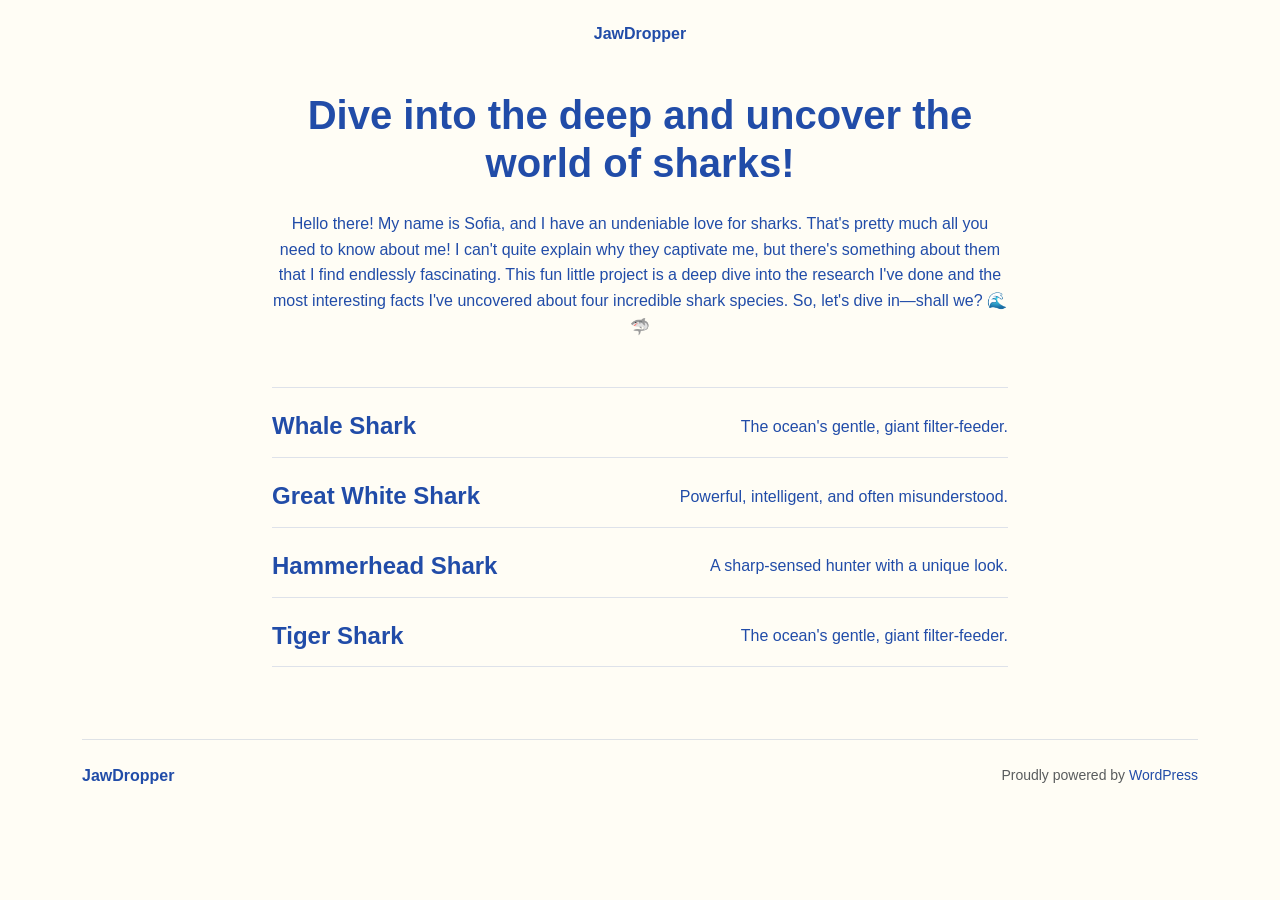
<file: index.html>
<!DOCTYPE html>
<html lang="en">
<head>
    <meta charset="UTF-8">
    <meta name="viewport" content="width=device-width, initial-scale=1.0">
    <title>JawDropper – Exploring sharks beyond the myths!</title>

    <!-- Bootstrap CSS -->
    <link href="https://cdn.jsdelivr.net/npm/bootstrap@5.3.0/dist/css/bootstrap.min.css" rel="stylesheet">

    <!-- Custom CSS -->
    <link href="styles.css" rel="stylesheet">

    <!-- Favicon -->
    <link rel="icon" href="favicon-jawdropper.ico" type="images/favicon/favicon-jawdropper">
</head>
<body>
    <!-- Skip to content link for accessibility -->
    <a class="skip-link visually-hidden-focusable" href="#main-content">Skip to content</a>

    <div class="container py-4">
        <!-- Header / Site Title -->
        <header class="text-center mb-5">
            <h1 class="site-title">
                <a href="index.html" rel="home">JawDropper</a>
            </h1>
        </header>

        <!-- Main Content -->
        <main id="main-content">
            <div class="row justify-content-center">
                <div class="col-lg-8">
                    <!-- Main Heading -->
                    <h1 class="text-center main-heading mb-4">Dive into the deep and uncover the world of sharks!</h1>

                    <!-- Introduction Paragraph -->
                    <p class="text-center mb-5">
                        Hello there! My name is Sofia, and I have an undeniable love for sharks. That's pretty much all you need to know about me! I can't quite explain why they captivate me, but there's something about them that I find endlessly fascinating. This fun little project is a deep dive into the research I've done and the most interesting facts I've uncovered about four incredible shark species. So, let's dive in—shall we? 🌊 🦈
                    </p>

                    <hr class="mb-4">

                    <!-- Shark Species Section -->
                    <div class="shark-list">
                        <!-- Whale Shark -->
                        <div class="d-flex justify-content-between align-items-center mb-3">
                            <h4>
                                <a href="whale-shark.html">Whale Shark</a>
                            </h4>
                            <p class="text-end mb-0">The ocean's gentle, giant filter-feeder.</p>
                        </div>
                        <hr class="mb-4">

                        <!-- Great White Shark -->
                        <div class="d-flex justify-content-between align-items-center mb-3">
                            <h4>
                                <a href="great-white-shark.html">Great White Shark</a>
                            </h4>
                            <p class="text-end mb-0">Powerful, intelligent, and often misunderstood.</p>
                        </div>
                        <hr class="mb-4">

                        <!-- Hammerhead Shark -->
                        <div class="d-flex justify-content-between align-items-center mb-3">
                            <h4>
                                <a href="hammerhead-shark.html">Hammerhead Shark</a>
                            </h4>
                            <p class="text-end mb-0">A sharp-sensed hunter with a unique look.</p>
                        </div>
                        <hr class="mb-4">

                        <!-- Tiger Shark -->
                        <div class="d-flex justify-content-between align-items-center mb-3">
                            <h4>
                                <a href="tiger-shark.html">Tiger Shark</a>
                            </h4>
                            <p class="text-end mb-0">The ocean's gentle, giant filter-feeder.</p>
                        </div>
                        <hr class="mb-4">
                    </div>
                </div>
            </div>
        </main>

        <!-- Footer -->
        <footer class="d-flex justify-content-between align-items-center mt-5 pt-4 border-top">
            <h1 class="site-title small mb-0">
                <a href="index.html" rel="home">JawDropper</a>
            </h1>
            <p class="small text-muted mb-0">Proudly powered by <a href="https://wordpress.org" rel="nofollow">WordPress</a></p>
        </footer>
    </div>

    <!-- Bootstrap JavaScript -->
    <script src="https://cdn.jsdelivr.net/npm/bootstrap@5.3.0/dist/js/bootstrap.bundle.min.js"></script>
</body>
</html>
</file>
<file: styles.css>
/* Import Poppins font from the original website */
@font-face {
    font-family: 'Poppins';
    font-style: normal;
    font-weight: 400;
    src: url('https://web-assets.same.dev/3171610960/2746225117.woff2') format('woff2');
}

@font-face {
    font-family: 'Poppins';
    font-style: normal;
    font-weight: 600;
    src: url('https://web-assets.same.dev/3055690709/2653220534.woff2') format('woff2');
}

/* Custom variables */
:root {
    --primary-color: #214ca8;
    --text-color: #214ca8;
    --background-color: #fffdf5;
    --border-color: #e0e0e0;
}

/* Basic styling */
body {
    font-family: 'Poppins', sans-serif;
    line-height: 1.6;
    color: var(--text-color);
    background-color: var(--background-color);
}

h1, h2, h3, h4, h5, h6 {
    font-family: 'Poppins', sans-serif;
    font-weight: 600;
    color: var(--primary-color);
}

a {
    color: var(--primary-color);
    text-decoration: none;
}

a:hover {
    text-decoration: underline;
}

hr {
    opacity: 0.15;
}

/* Site title styling */
.site-title {
    font-weight: 600;
    font-size: medium;
}

.site-title a {
    color: var(--primary-color);
}

/* Main heading styling */
.main-heading {
    color: var(--primary-color);
    font-size: 2.5rem;
    font-weight: 600;
}

/* Shark list styling */
.shark-list h4 {
    margin-bottom: 0;
}

/* Section title styling */
.section-title {
    color: var(--primary-color);
    font-size: 1.2rem;
    font-weight: 600;
    margin-top: 2rem;
    margin-bottom: 1rem;
}

/* Image captions */
.figure-caption {
    text-align: left;
}

/* Content styling for individual shark pages */
.content-area {
    max-width: 800px;
    margin: 0 auto;
}

/* List styling */
.fact-list {
    padding-left: 1.2rem;
}

.fact-list li {
    margin-bottom: 0.75rem;
}

.sources-list {
    padding-left: 1.2rem;
}

.sources-list li {
    margin-bottom: 1rem;
}

/* Shark details page styles */
.shark-image {
    width: 100%;
    border-radius: 4px;
}

/* Skip link */
.skip-link:focus {
    padding: 0.5rem 1rem;
    background-color: #fff;
    position: absolute;
    top: 0;
    left: 0;
    z-index: 1030;
}

/* Responsive adjustments */
@media (max-width: 768px) {
    .main-heading {
        font-size: 2rem;
    }

    .d-flex.justify-content-between {
        flex-direction: column;
        align-items: flex-start !important;
    }

    .d-flex.justify-content-between p {
        text-align: left !important;
        margin-top: 0.5rem;
    }

    footer {
        flex-direction: column;
        gap: 1rem;
        align-items: center;
    }
}
</file>
